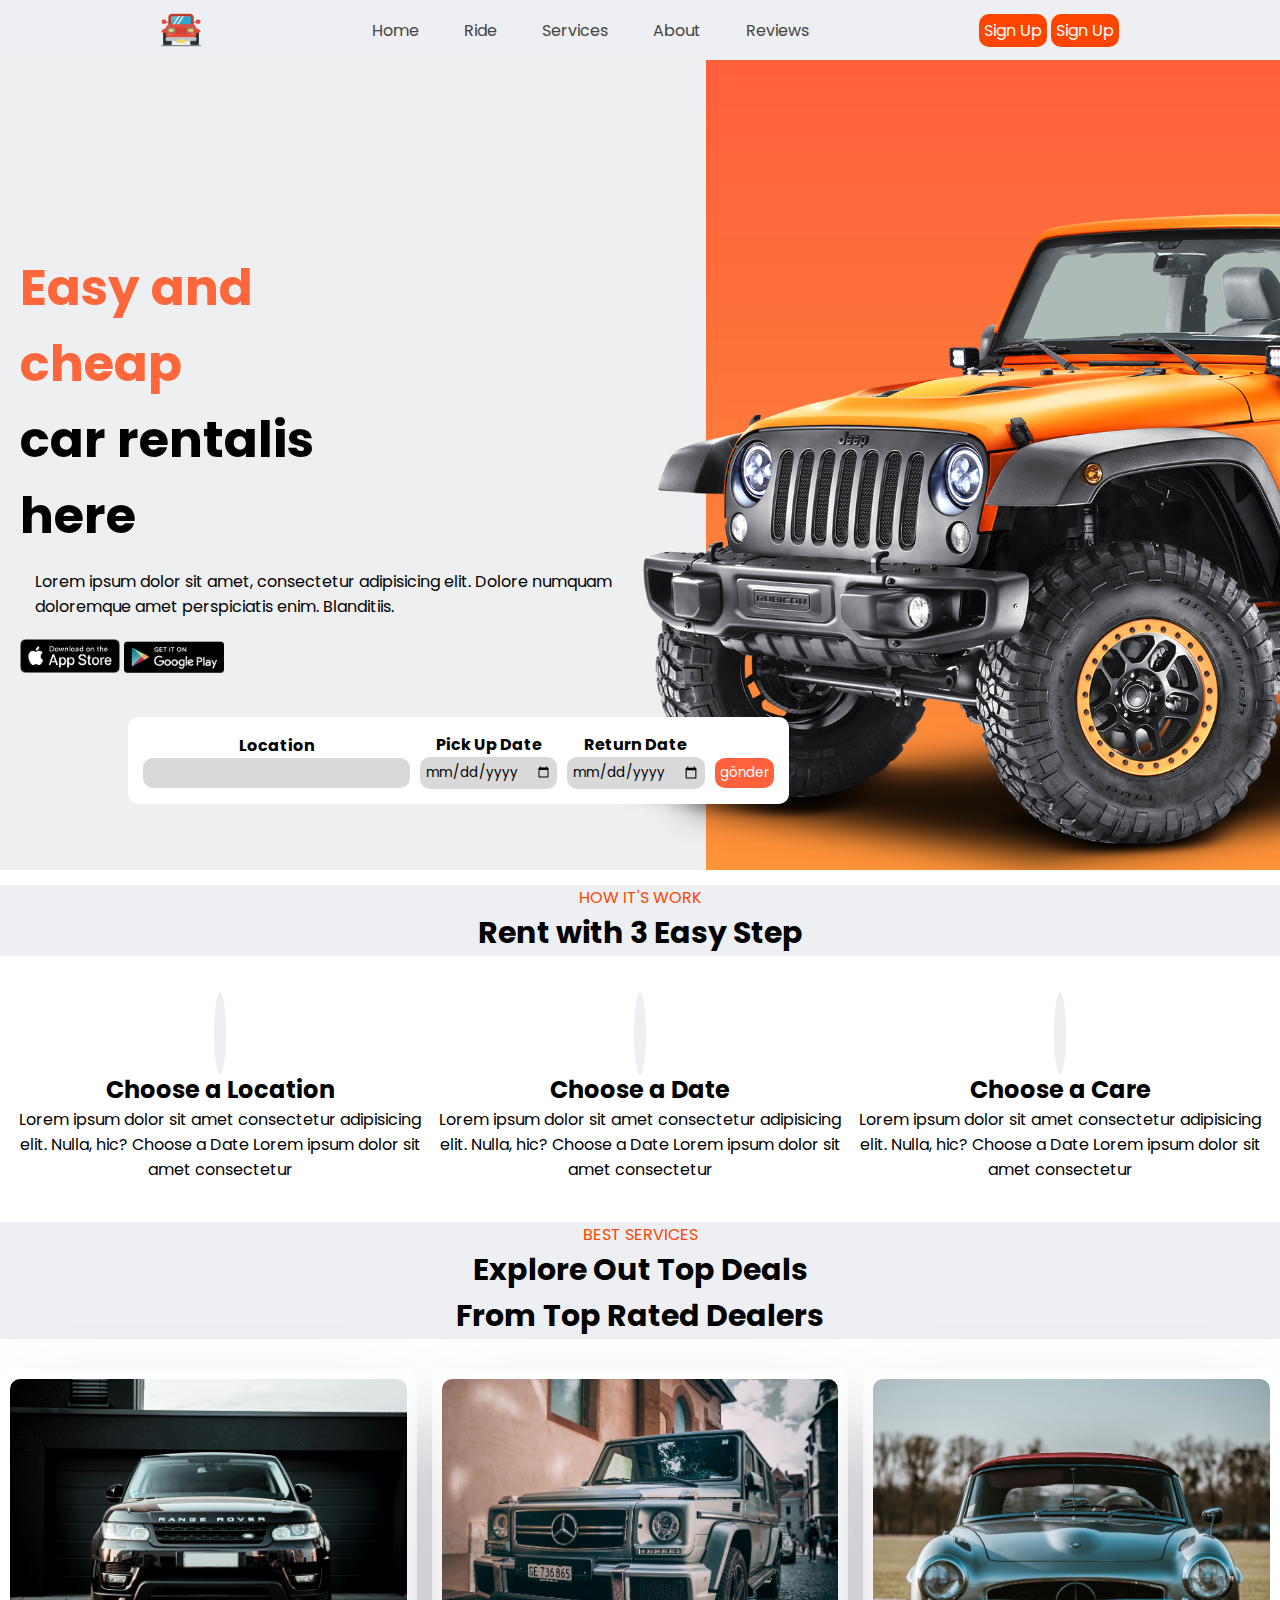
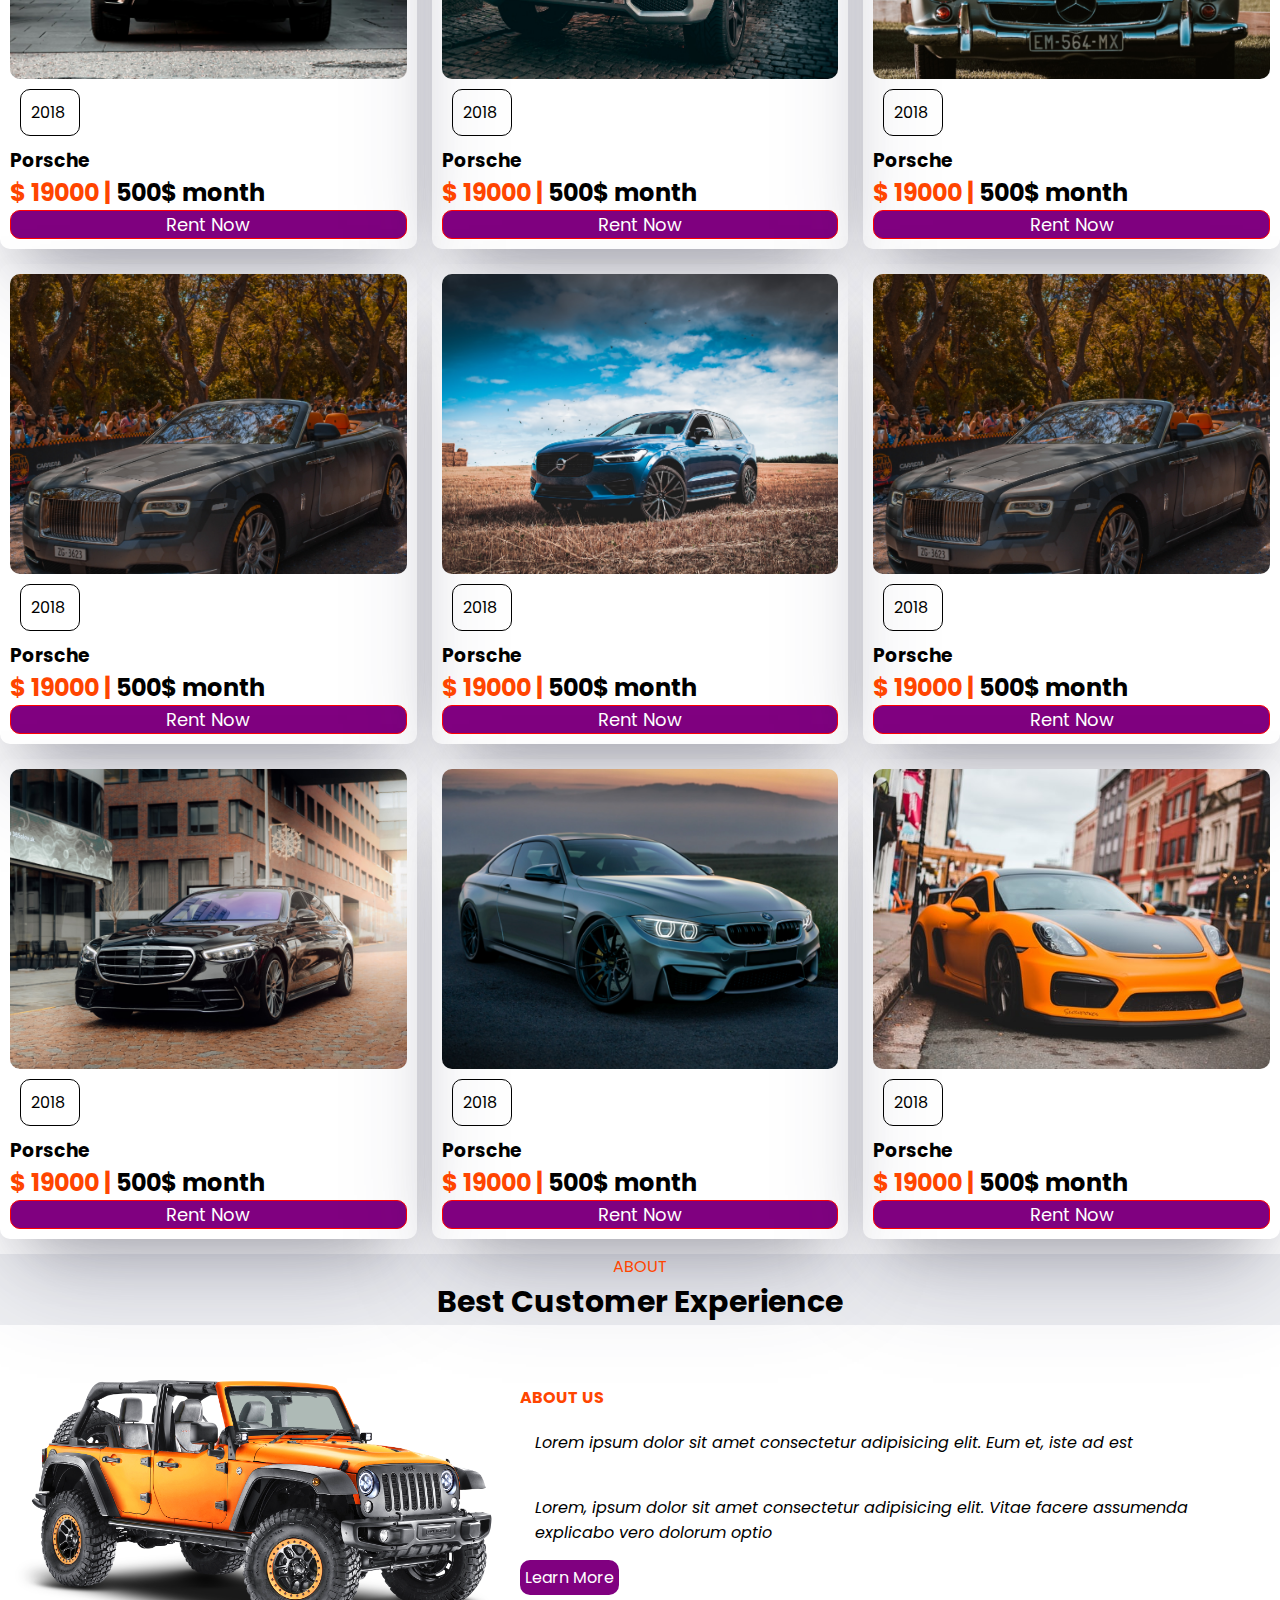
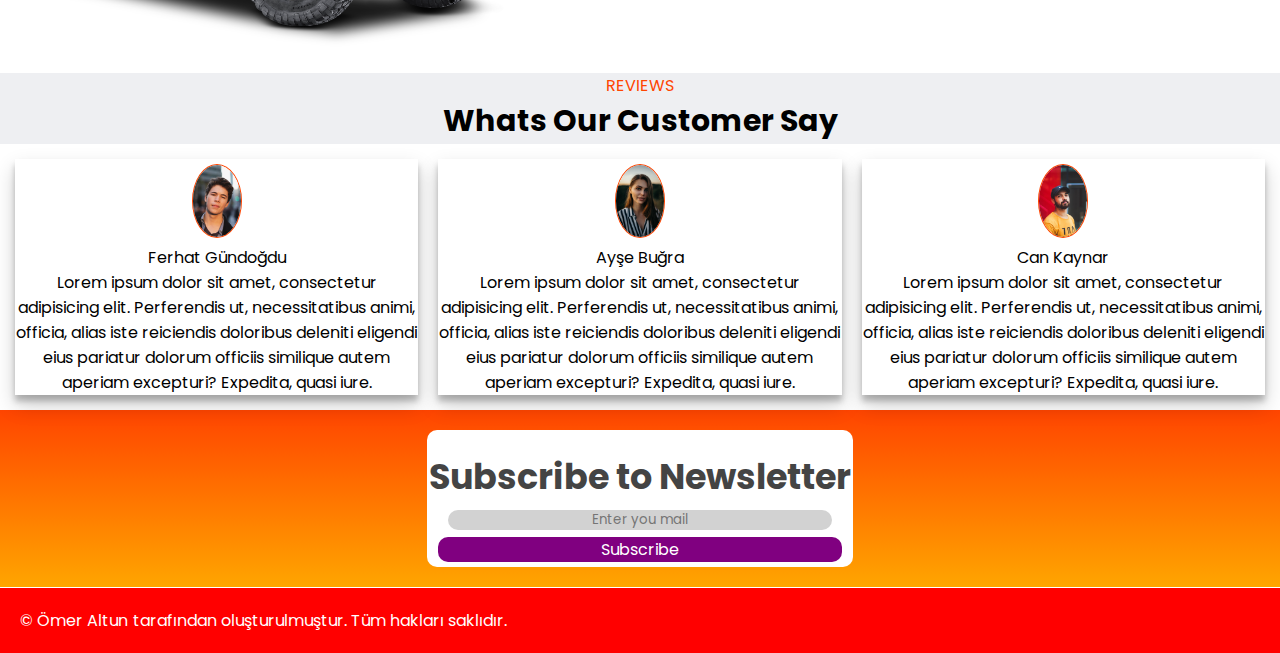
<file: index.html>
<!DOCTYPE html>
<html lang="en">
  <head>
    <meta charset="UTF-8" />
    <meta name="viewport" content="width=device-width, initial-scale=1.0" />
    <title>Car Rental App</title>
    <link rel="shortcut icon" href="images/jeep.png" type="image/x-icon" />
    <link rel="stylesheet" href="style.css" />

    <!--Font Awesome CDN-->
    <link
      rel="stylesheet"
      href="https://cdnjs.cloudflare.com/ajax/libs/font-awesome/6.5.1/css/all.min.css"
      integrity="sha512-DTOQO9RWCH3ppGqcWaEA1BIZOC6xxalwEsw9c2QQeAIftl+Vegovlnee1c9QX4TctnWMn13TZye+giMm8e2LwA=="
      crossorigin="anonymous"
      referrerpolicy="no-referrer"
    />
  </head>
  <body>
    <!-- Header Alanı-->
    <header>
      <img src="images/jeep.png" alt="" />
      <ul class="navbar">
        <li><a href="">Home</a></li>
        <li><a href="">Ride</a></li>
        <li><a href="">Services</a></li>
        <li><a href="">About</a></li>
        <li><a href="">Reviews</a></li>
      </ul>
      <div class="header-btn">
        <a href="">Sign Up</a>
        <a href="">Sign Up</a>
      </div>
    </header>

    <section class="home">
     <!-- metin alanı-->
       <div class="text">
         <h1><span>Easy and <br> cheap</span><br>car rentalis <br> here</h1>
         <p>Lorem ipsum dolor sit amet, consectetur adipisicing elit. Dolore numquam doloremque amet perspiciatis enim. Blanditiis.</p>
        <div class="app-stores">
            <img src="images/ios.png" alt="">
            <img src="images/play.png" alt="">
        </div>
       </div>  </div>
      <!-- form alanı-->
        <form class="home-form">
            <div class="input-box"><label for="kadi">Location</label>
            <input type="search" id="kadi" class="inp"></div>
            <div class="input-box"> <label for="date">Pick Up Date</label>
            <input type="date" name="" id="date" class="inp"></div>
            <div class="input-box"> <label for="kadii">Return Date </label>
            <input type="date" id="kadii" class="inp"></div>
           <div class="input-box "> <input type="submit" value="gönder" class="submit"></div>
       </form>

       <!-- work-->
  </section>
   <section class="work">
      <div class="work1">
        <span>HOW IT'S WORK</span>
         <h1>Rent with 3 Easy Step</h1>
     </div>
  </section>
 <!--  choose alanı-->
  <section class="choose">
    <div class="choose1">
        <i class="fa-solid fa-location-dot"></i>
        <h2>Choose a Location</h2>
        <p>Lorem ipsum dolor sit amet consectetur adipisicing elit. Nulla, hic? Choose a Date Lorem ipsum dolor sit amet consectetur</p>
    </div>
    <div class="choose1">
        <i class="fa-solid fa-calendar-days"></i>
        <h2>Choose a Date</h2>
        <p>Lorem ipsum dolor sit amet consectetur adipisicing elit. Nulla, hic? Choose a Date Lorem ipsum dolor sit amet consectetur</p>
    </div>
    <div class="choose1">
        <i class="fa-solid fa-car"></i>
        <h2>Choose a Care</h2>
        <p>Lorem ipsum dolor sit amet consectetur adipisicing elit. Nulla, hic? Choose a Date Lorem ipsum dolor sit amet consectetur</p>
    </div>
   </section>
     <!-- services-->
   
    <section class="work">
       <div class="work1">
         <span>BEST SERVICES </span>
          <h1>Explore Out Top Deals <br>
            From Top Rated Dealers</h1>
      </div>
   </section>

   <section class="sale">
  <div class="box-sale">
       <div class="box-img"> <img src="images/car14.jpg" alt="" width="400"></div>
        <div class="datum">2018</div>
        <h3>Porsche</h3>
        <h2><span>$ 19000 | </span> 500$ month </h2>
        <p class="rent"> Rent Now</p>
  </div>
  <div class="box-sale">
    <div class="box-img"> <img src="images/car13.jpg" alt="" width="400"></div>
     <div class="datum">2018</div>
     <h3>Porsche</h3>
     <h2><span>$ 19000 | </span> 500$ month </h2>
     <p class="rent"> Rent Now</p>
</div>
<div class="box-sale">
    <div class="box-img"> <img src="images/car12.jpg" alt="" width="400"></div>
     <div class="datum">2018</div>
     <h3>Porsche</h3>
     <h2><span>$ 19000 | </span> 500$ month </h2>
     <p class="rent"> Rent Now</p>
</div>
<div class="box-sale">
    <div class="box-img"> <img src="images/car9.jpg" alt="" width="400"></div>
     <div class="datum">2018</div>
     <h3>Porsche</h3>
     <h2><span>$ 19000 | </span> 500$ month </h2>
     <p class="rent"> Rent Now</p>
</div>
<div class="box-sale">
    <div class="box-img"> <img src="images/car10.jpg" alt="" width="400"></div>
     <div class="datum">2018</div>
     <h3>Porsche</h3>
     <h2><span>$ 19000 | </span> 500$ month </h2>
     <p class="rent"> Rent Now</p>
</div>
<div class="box-sale">
 <div class="box-img"> <img src="images/car9.jpg" alt="" width="400"></div>
  <div class="datum">2018</div>
  <h3>Porsche</h3>
  <h2><span>$ 19000 | </span> 500$ month </h2>
  <p class="rent"> Rent Now</p>
</div>
<div class="box-sale">
 <div class="box-img"> <img src="images/car8.jpg" alt="" width="400"></div>
  <div class="datum">2018</div>
  <h3>Porsche</h3>
  <h2><span>$ 19000 | </span> 500$ month </h2>
  <p class="rent"> Rent Now</p>
</div>
<div class="box-sale">
 <div class="box-img"> <img src="images/car7.jpg" alt="" width="400"></div>
  <div class="datum">2018</div>
  <h3>Porsche</h3>
  <h2><span>$ 19000 | </span> 500$ month </h2>
  <p class="rent"> Rent Now</p>
</div>
<div class="box-sale">
    <div class="box-img"> <img src="images/car6.jpg" alt="" width="400"></div>
     <div class="datum">2018</div>
     <h3>Porsche</h3>
     <h2><span>$ 19000 | </span> 500$ month </h2>
     <p class="rent"> Rent Now</p>
   </div>
  </section>

  <section class="work">
    <div class="work1">
      <span>ABOUT</span>
       <h1>Best Customer Experience</h1>
   </div>
</section>
  
   <section class="about">
        <div class="img2"> <img src="images/about.png" alt="" ></div>
        <div class="aboutus">
            <h4>ABOUT US </h4>
             <p>Lorem ipsum dolor sit amet consectetur adipisicing elit. Eum et, iste ad est </p>
            <br>
            <p>Lorem, ipsum dolor sit amet consectetur adipisicing elit. Vitae facere assumenda explicabo vero dolorum optio </p>
          <button class="btn">Learn More</button>
        </div>
   </section>
   <section class="work">
    <div class="work1">
      <span>REVIEWS</span>
       <h1>Whats Our Customer Say</h1>
   </div>
</section>
<section class="comments">
    <div class="com">
        <img src="images/rev1.jpg" alt="" width="50">
        <div>Ferhat Gündoğdu</div>
        <div class="star"> <i class="fa-solid fa-star"></i> 
        <i class="fa-solid fa-star"></i>
        <i class="fa-solid fa-star"></i>
        <i class="fa-solid fa-star"></i>
        <i class="fa-solid fa-star"></i></div>
        <p>Lorem ipsum dolor sit amet, consectetur adipisicing elit. Perferendis ut, 
            necessitatibus animi, officia, alias iste reiciendis doloribus 
            deleniti eligendi eius pariatur dolorum officiis similique autem 
            aperiam excepturi? Expedita, quasi iure.</p>
    </div>
    <div class="com ">
        <img src="images/rev3.jpg" alt="" width="50">
        <div>Ayşe Buğra</div>
        <div class="star"> <i class="fa-solid fa-star"></i>
        <i class="fa-solid fa-star"></i>
        <i class="fa-solid fa-star"></i>
        <i class="fa-solid fa-star"></i>
        <i class="fa-solid fa-star"></i></div>
        <p>Lorem ipsum dolor sit amet, consectetur adipisicing elit. Perferendis ut, 
            necessitatibus animi, officia, alias iste reiciendis doloribus 
            deleniti eligendi eius pariatur dolorum officiis similique autem 
            aperiam excepturi? Expedita, quasi iure.</p>
    </div>
    <div class="com">
        <img src="images/rev2.jpg" alt="" width="50">
        <div>Can Kaynar</div>
       <div class="star"> <i class="fa-solid fa-star"></i>
        <i class="fa-solid fa-star"></i>
        <i class="fa-solid fa-star"></i>
        <i class="fa-solid fa-star"></i>
        <i class="fa-solid fa-star"></i></div>
        <p>Lorem ipsum dolor sit amet, consectetur adipisicing elit. Perferendis ut, 
            necessitatibus animi, officia, alias iste reiciendis doloribus 
            deleniti eligendi eius pariatur dolorum officiis similique autem 
            aperiam excepturi? Expedita, quasi iure.</p>
    </div>
  </section>
  <section class="newsletter">
     <div class="news">
              <p>Subscribe to Newsletter</p>
              <input type="email" placeholder="Enter you mail">
              <a href="main.html" target="_blank"> Subscribe</a>
     </div>

  </section>
  <footer>
    <div class="footer-left">&#169; <a href="https://github.com/omeraltn">Ömer Altun</a>tarafından oluşturulmuştur. Tüm hakları saklıdır.</div>
    <div class="footer-right">
      <i class="fa-brands fa-x-twitter"></i>
      <i class="fa-brands fa-pinterest"></i>
      <i class="fa-brands fa-linkedin"></i>
      <i class="fa-brands fa-square-instagram"></i>
    </div>

  </footer>


  </body>
</html>


<!--     

<button> <a href="main.html" target="_blank">Subscribe</a></button>





-->
</file>
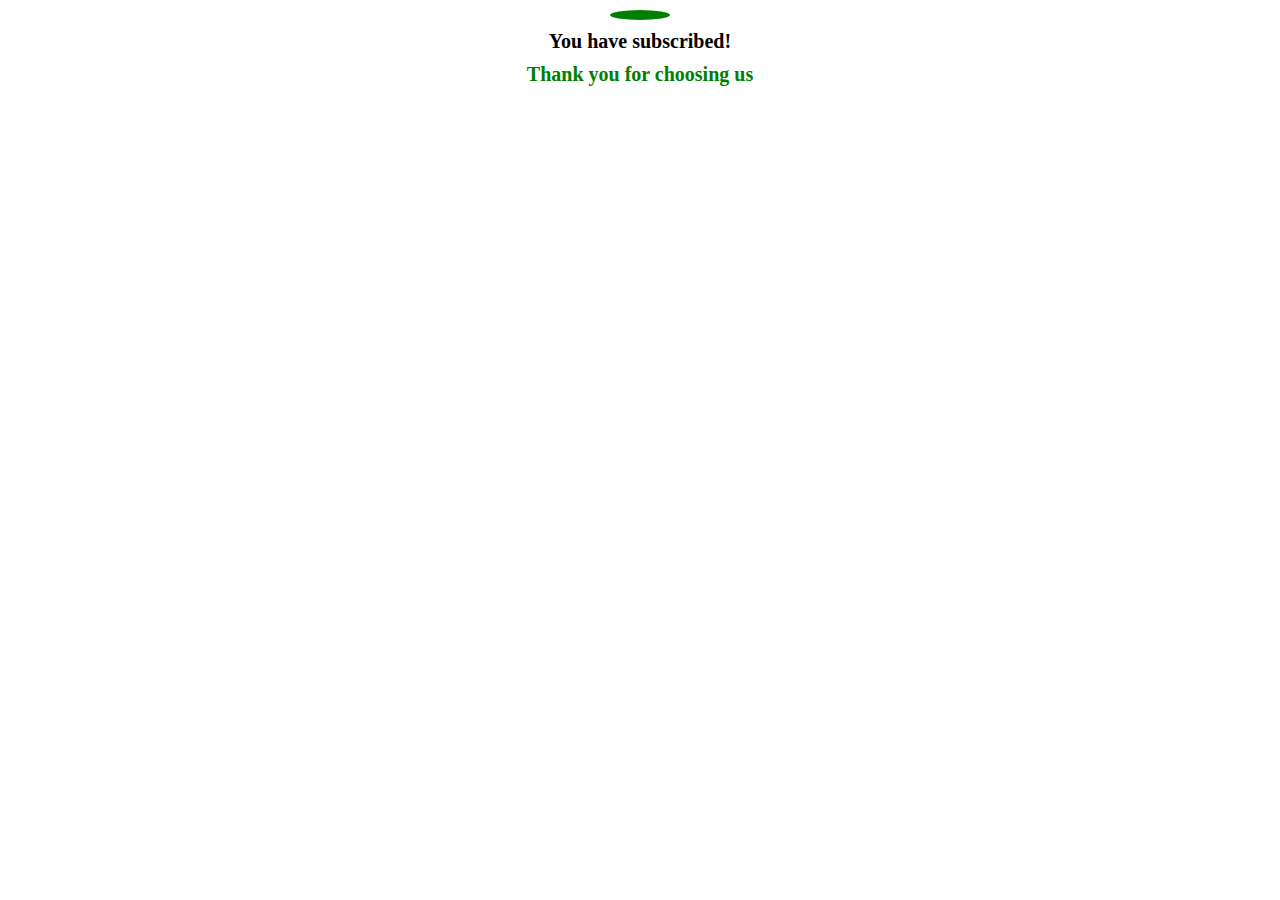
<file: main.html>
<!DOCTYPE html>
<html lang="en">
<head>
    <meta charset="UTF-8">
    <meta name="viewport" content="width=device-width, initial-scale=1.0">
    <title>Document</title>
   <link rel="stylesheet" href="main.css">
    <link rel="stylesheet" href="https://cdnjs.cloudflare.com/ajax/libs/font-awesome/6.5.1/css/all.min.css" integrity="sha512-DTOQO9RWCH3ppGqcWaEA1BIZOC6xxalwEsw9c2QQeAIftl+Vegovlnee1c9QX4TctnWMn13TZye+giMm8e2LwA==" crossorigin="anonymous" referrerpolicy="no-referrer" />
</head>
<body>
<section>
     <div class="im">
         <i class="fa-solid fa-check"></i>
     </div>
      <div> You have subscribed!</div>
      <div class="green"> Thank you for choosing us</div>
</section>
</body>
</html>
</file>
<file: style.css>
/*Google fonts*/
@import url("https://fonts.googleapis.com/css2?family=Poppins:wght@200;300&display=swap");

* {
  margin: 0;
  padding: 0;
  box-sizing: border-box;
  font-family: "Poppins", sans-serif;
}
/* Değişkenlerimiz*/
:root {
  --main-color: orangered;
  --second-color: orange;
  --text-color: #444;
  --bg-color: #eeeff2;
}
/* header alanı*/
header {
  display: flex;
  justify-content: space-evenly;
  align-items: center;
  background-color: var(--bg-color);
  padding: 10px;
}





header img {
  width: 40px;
}

header ul {
  display: flex;
  gap: 5px;
}
header ul li {
  list-style: none;
}
header ul li a {
  text-decoration: none;
  padding: 16px 20px;
  color: var(--text-color);
}
header ul li a:hover {
  color: #fe4500;
}

.header-btn a {
  padding: 5px;
  color: #fff;
  text-decoration: none;
  background-color: var(--main-color);
  border-radius: 10px;
}
.header-btn a:hover {
  background-color: purple;
  transition: 0.5s;
}

/* home alanı*/
.home {
  width: 100%;
  height: 90vh;
  background-image: url("images/website.png");
  background-position: 50% 40%;
  display: grid;
  grid-template-columns: repeat(2, 1fr);
  align-items: center;
  justify-content: center;
  padding: 20px;
}

.text h1 {
  font-size: 50px;
}
.text h1 span {
  color: #fe673c;
}
.text div img {
  width: 100px;
}
.text p {
  color: black;
  margin: 15px;
  font-size: 16px;
}
.text .app-stores {
  margin-top: 20px;
}
 /*form*/
.home .home-form {
  position: absolute;
  bottom: 6rem;
  left: 10%;
  background-color: #fff;
}
.home-form {
  text-align: center;
  display: flex;
  align-items: center;
  justify-content: center;
  padding: 10px;
  font-size: 16px;
  border-radius: 10px;
  font-weight: bold;
}

.home-form .input-box {
  padding: 5px;

  display: flex;
  flex-direction: column;
}
.home-form .submit {
  background-color: #fe613c;
  color: white;
  border-radius: 10px;
  padding: 5px;
  margin: 25px 0 0 0;
  border: none;
  outline: none;
  cursor: pointer;
}
.home-form .inp{
    cursor: pointer;
    padding: 5px;
    background-color: #8080804C;
    border-radius: 10px;
    border: none;
    outline: none;
}
/* work*/
section.work{
    margin-top: 15px;
    color: var(--bg-color);
    width: 100%;
    background-color: #EEEFF2;
}

section .work1{
    text-align: center;
}
section .work1 h1{
    font-size: 30px;
    color: black;
}
section .work1 span{
    font-size: 16px;
    color: var(--main-color);
}

.choose{
    margin: 40px 10px;
    text-align: center;
    display: flex;
    align-items: center;
    justify-content: center;   
}
.choose h2{
    font-weight: bold;
    font-size: 1.5rem;
}
.choose i{
    padding: 6px;
    background-color: #EEEFF2;
    font-size: 50px;
    color: var(--main-color);
    border-radius: 50%;
}
.choose div p{
    text-align: center;
}

/* services */

.sale{ 
    display: grid;
    grid-template-columns: repeat(auto-fit, minmax(350px, auto));
    gap: 15px;
    margin-top: 30px;
   
    
}
.box-sale{
    padding: 10px;
    border-radius: 10px;
    box-shadow: rgba(50, 50, 93, 0.25) 0px 50px 100px -20px, rgba(0, 0, 0, 0.3) 0px 30px 60px -30px;
        
}
.box-sale:hover{
     transform: scale(1.02);
     transition: .5s;
}

.sale .datum{
    border-radius: 10px;
    border: 1px solid black;
    padding: 10px;
    width: 60px;
    margin: 10px;
}
.sale h3{
    font-weight: bold;
    font-size: 1.17em;
}

.sale h2{
    color: black;
    
    font-size: 1.5em;
}
.sale h2 span{
    color: var(--main-color);
}

.sale .rent{
    font-size: 18px;
    color: white;
    text-align: center;
    background-color: purple;
    border: 1px solid red ;
    border-radius: 10px;
}
.sale .rent:hover{
    background-color: orangered;
}
.sale .box-sale .box-img{
    width: 100%;
    height: 300px;
}
.sale .box-sale .box-img img{
    width: 100%;
    height: 100%;
    object-fit: cover;
    object-position: center;
    border-radius: 10px;    
}
/* about*/
.about{
    display: flex;
    margin: 30px 10px 10px 10px;
    gap: 10px;
}
.img2 img{
    width: 500px;
    height: auto ;
}


 .about .aboutus h4{
    margin-top: 30px;
    margin-bottom: 20px;
    color: var(--main-color);
}

.about .aboutus p{
    margin-left: 15px;
    font-style: italic;
    margin-bottom: 15px;
}
.about .aboutus .btn{
    padding: 5px;
     color: white;
     background-color: purple;
     font-size: bold;
     border-radius: 10px;
     border: none;
     outline: none;
     font-size: 16px;
     cursor: pointer;
}
.about .aboutus .btn:hover{
    background-color: var(--main-color);
}

/* comments*/

.comments{
    display: flex;
    gap: 10px;
    
    padding: 10px;
}

.comments .com{  
    cursor: pointer;
    margin: 5px;
    text-align: center;
    box-shadow: rgba(0, 0, 0, 0.19) 0px 10px 20px, rgba(0, 0, 0, 0.23) 0px 6px 6px;
  
}
.comments .com:hover{
  transform: scale(1.04);
  transition: 0.5s;

}
.comments .com img{
   border: 1px solid orangered;
   margin-top: 5px;
   border-radius: 50%;
}
 .com  .star{
    color: orange;
}

.newsletter{
    background-image: linear-gradient(  orangered, orange) ;
    display: flex;
    justify-content: center;
    height: auto;
    
}

.newsletter .news{
  
  text-align: center;
  display: flex;
  flex-direction: column;
  align-items: center;
  padding: 20px 0 ;
  gap: 7px;
  margin: 20px;
  background-color: white;
  width: 426px;
  height: 137px;
  border-radius: 10px;
}
.newsletter .news p{
  font-size: 35px;
  color: #444;
  font-weight: bold;
  
}
.newsletter .news input{
   width: 90%;
   text-align: center;
   background-color: #D2D2D2;
   border: none;
   outline: none;
   border-radius: 10px;
}


.newsletter .news a{
 
  border: none;
  outline: none;
  background-color: purple;
  cursor: pointer;
  border-radius: 10px;
  color: white;
  font-size: 16px;
  text-decoration: none;
  width: 95%;
 

}

.newsletter .news a:hover{
 background-color: var(--main-color);
 
}

footer{
  border-top: 1px solid white;
  padding: 20px;
  background-color: red;
  color: white;
  display: flex;
  justify-content: space-between;
  align-items: center;
  font-size: 16px;
}

footer div a{
  color: white;
  text-decoration: none;
  margin-right: 5px;
  font: italic;
  cursor: pointer;
}

footer .footer-right{
  color: rgb(75, 72, 72);
  cursor: pointer;
  font-size: 20px;
  

}
footer .footer-right i:hover{
  color: white;
  transition: 0.5s;
}

 /* responsive*/
 
 @media (max-width:710px){
  header {
    display: flex;
    flex-direction: column;
    gap: 5px;
  }
  .home{
    position: relative;
  }
  .home .home-form{
   box-sizing: border-box;
   transition: 0.5s;
   position: absolute;
   display: block;
   flex-direction: column;
   bottom: 3rem;
   left: 50%;
   opacity: 0.94;
    }
    .home .home-form div .submit{
       
       margin-top: 0px;
       
    }

    .about div.img2{
       max-width: 400px;
      
       padding-top: 100px;
       width: 70%;
      

    }
    .about div.img2 img{
     width: 425px;
      
      
    }
   }
</file>
<file: main.css>
*{
    margin: 0;
    padding: 0;
    box-sizing: border-box;
    
}
section{
    padding: 10px ;
   
    display: flex;
    flex-direction: column;
    justify-content: center;
    align-items: center;
    
}
section .im{
    padding: 5px;
    text-align: center;
    width: 60px;
    height: auto;
  
    background-color: green;
    border-radius: 50%;
}
section div i{
    font-size: 25px;
    color: white;
    font-weight: bolder;
}

section .green{
    color: green;
}

section div:nth-child(2){
    font-size: 20px;
    margin: 10px;
    font-weight: bold;
}
section div:nth-child(3){
    font-size: 20px;
    
    font-weight: bold;
}
</file>
